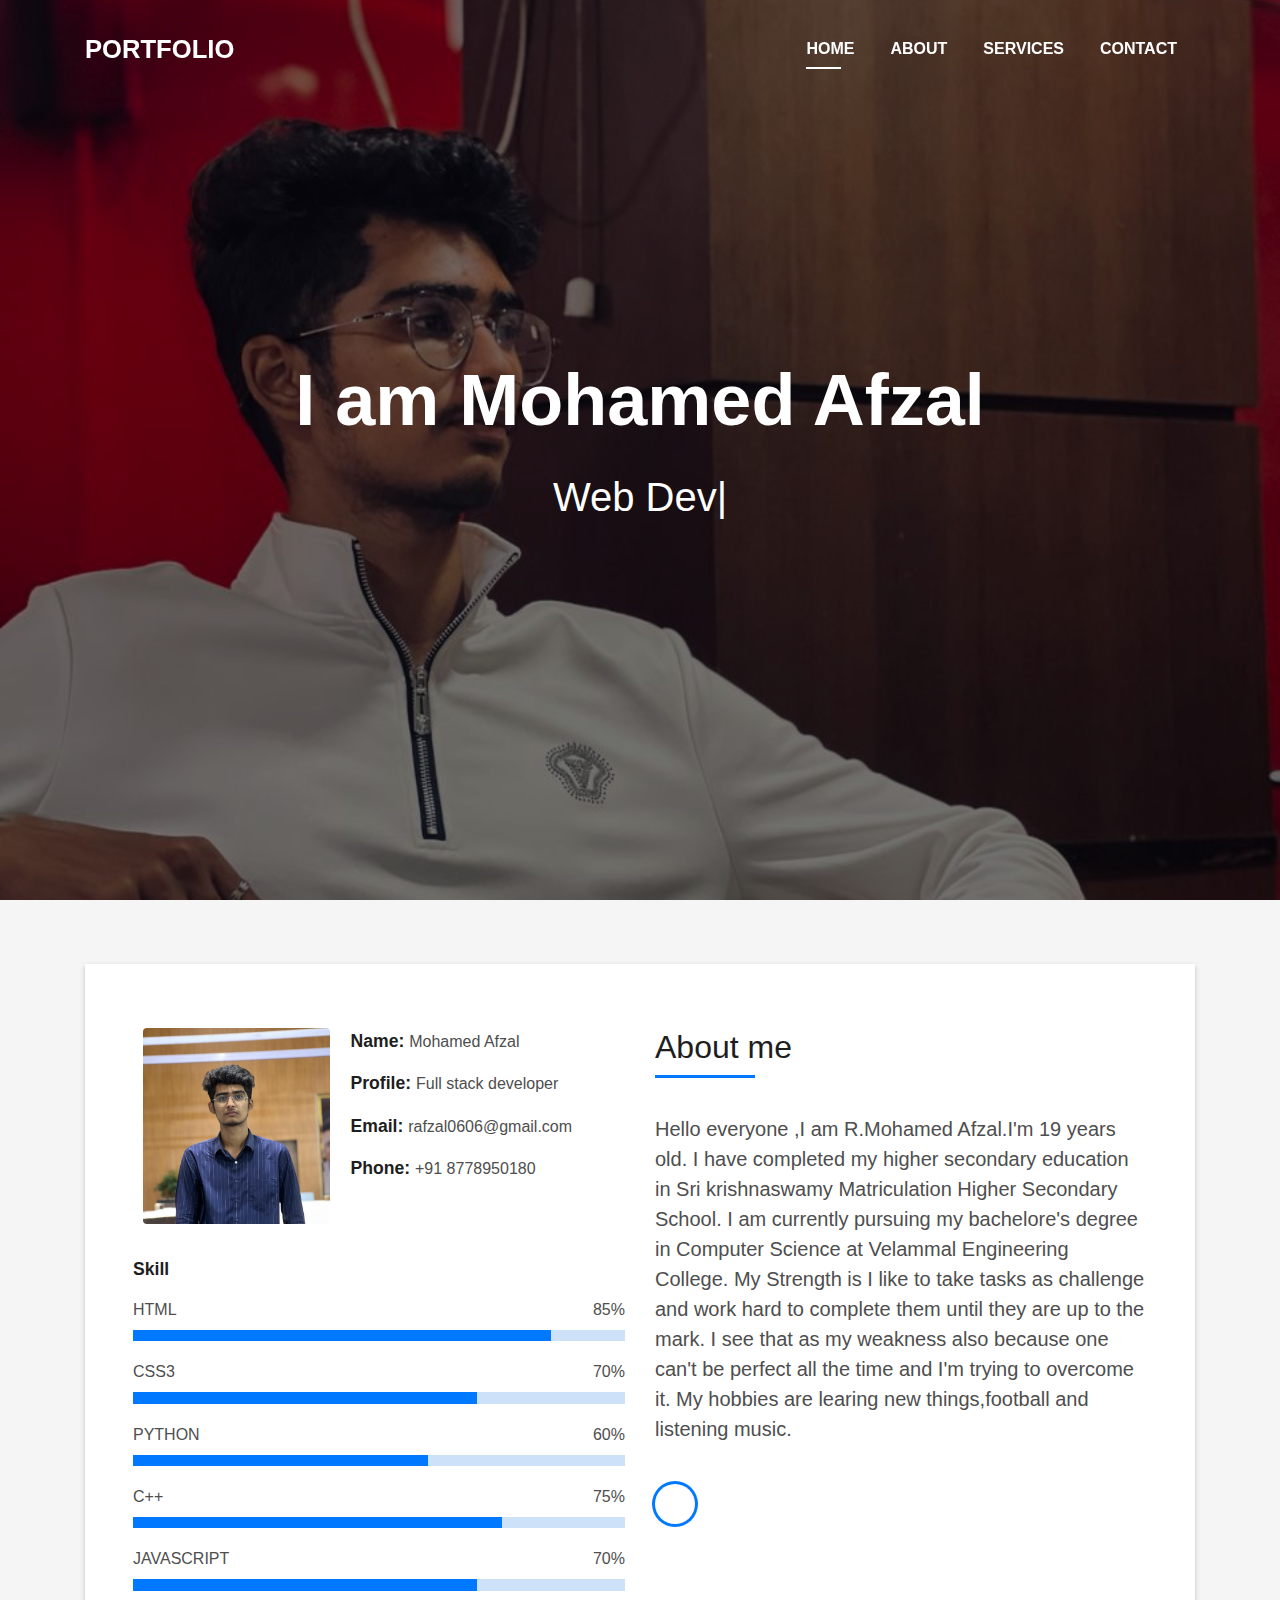
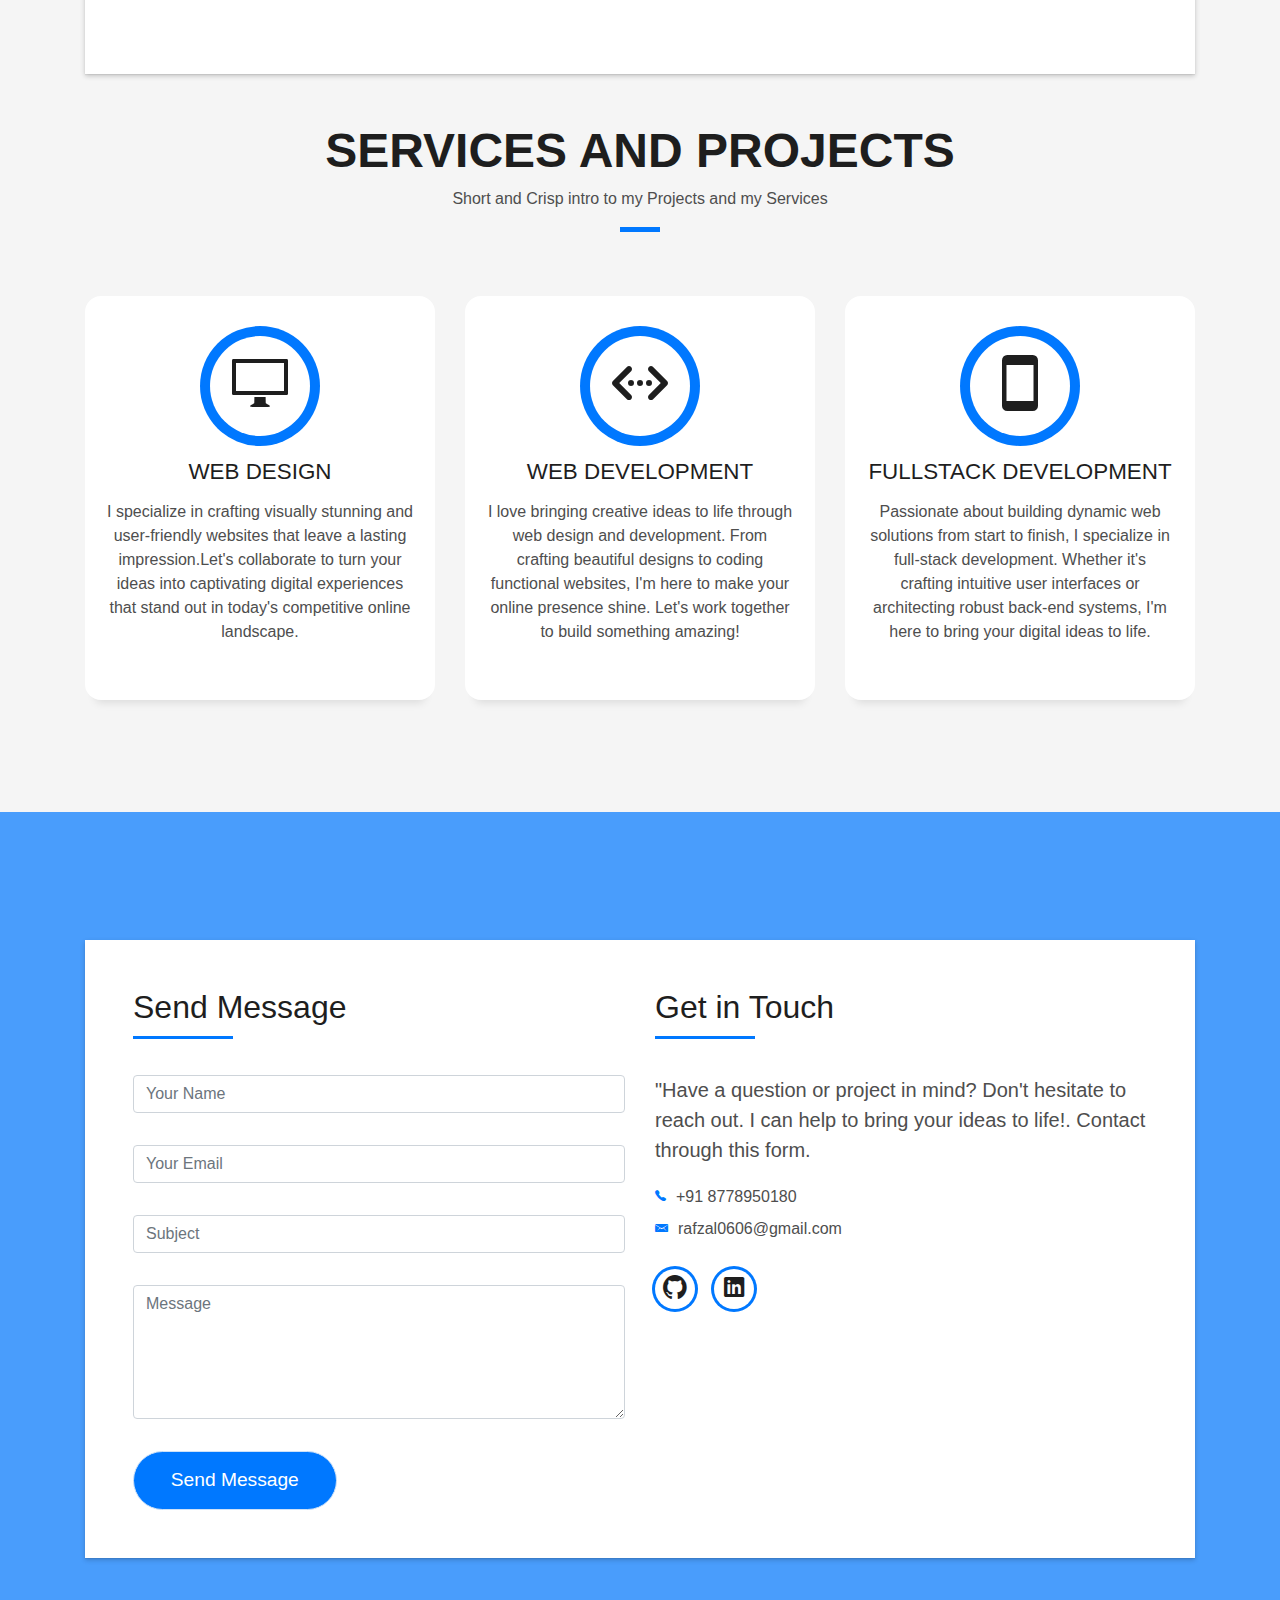
<file: Portfolio/index.html>
<!DOCTYPE html>
<html lang="en">
<head>
  <meta charset="utf-8">
  <title>Mohamed Afzal Portfolio</title>
  <meta content="width=device-width, initial-scale=1.0" name="viewport">
  <meta content="" name="keywords">
  <meta content="" name="description">

  <!-- Favicons -->
  <link href="img/favicon.png" rel="icon">
  <link href="img/apple-touch-icon.png" rel="apple-touch-icon">

  <!-- Bootstrap CSS File -->
  <link href="lib/bootstrap/css/bootstrap.min.css" rel="stylesheet">

  <!-- Libraries CSS Files -->
  <link href="lib/font-awesome/css/font-awesome.min.css" rel="stylesheet">
  <link href="lib/animate/animate.min.css" rel="stylesheet">
  <link href="lib/ionicons/css/ionicons.min.css" rel="stylesheet">
  <link href="lib/owlcarousel/assets/owl.carousel.min.css" rel="stylesheet">
  <link href="lib/lightbox/css/lightbox.min.css" rel="stylesheet">

  <!-- Main Stylesheet File -->
  <link href="css/style.css" rel="stylesheet">

  <!-- =======================================================
    Theme Name: DevFolio
    Theme URL: https://bootstrapmade.com/devfolio-bootstrap-portfolio-html-template/
    Author: BootstrapMade.com
    License: https://bootstrapmade.com/license/
  ======================================================= -->
</head>

<body id="page-top">

  <!--/ Nav Star /-->
  <nav class="navbar navbar-b navbar-trans navbar-expand-md fixed-top" id="mainNav">
    <div class="container">
      <a class="navbar-brand js-scroll" href="#page-top">PORTFOLIO</a>
      <button class="navbar-toggler collapsed" type="button" data-toggle="collapse" data-target="#navbarDefault"
        aria-controls="navbarDefault" aria-expanded="false" aria-label="Toggle navigation">
        <span></span>
        <span></span>
        <span></span>
      </button>
      <div class="navbar-collapse collapse justify-content-end" id="navbarDefault">
        <ul class="navbar-nav">
          <li class="nav-item">
            <a class="nav-link js-scroll active" href="#home">Home</a>
          </li>
          <li class="nav-item">
            <a class="nav-link js-scroll" href="#about">About</a>
          </li>
          <li class="nav-item">
            <a class="nav-link js-scroll" href="#service">Services</a>
          </li>
          <li class="nav-item">
            <a class="nav-link js-scroll" href="#contact">Contact</a>
          </li>
        </ul>
      </div>
    </div>
  </nav>
  <!--/ Nav End /-->

  <!--/ Intro Skew Star /-->
  <div id="home" class="intro route bg-image" style="background-image: url(img/Main.jpeg)">
    <div class="overlay-itro"></div>
    <div class="intro-content display-table">
      <div class="table-cell">
        <div class="container">
          <!--<p class="display-6 color-d">Hello, world!</p>-->
          <h1 class="intro-title mb-4">I am Mohamed Afzal</h1>
          <p class="intro-subtitle"><span class="text-slider-items">Web Developer,Web Designer,FullStack Developer</span><strong class="text-slider"></strong></p>
          <!-- <p class="pt-3"><a class="btn btn-primary btn js-scroll px-4" href="#about" role="button">Learn More</a></p> -->
        </div>
      </div>
    </div>
  </div>
  <!--/ Intro Skew End /-->

  <section id="about" class="about-mf sect-pt4 route">
    <div class="container">
      <div class="row">
        <div class="col-sm-12">
          <div class="box-shadow-full">
            <div class="row">
              <div class="col-md-6">
                <div class="row">
                  <div class="col-sm-6 col-md-5">
                    <div class="about-img">
                      <img src="img/RES.jpeg" class="img-fluid rounded b-shadow-a" alt="">
                    </div>
                  </div>
                  <div class="col-sm-6 col-md-7">
                    <div class="about-info">
                      <p><span class="title-s">Name: </span> <span>Mohamed Afzal</span></p>
                      <p><span class="title-s">Profile: </span> <span>Full stack developer</span></p>
                      <p><span class="title-s">Email: </span> <span>rafzal0606@gmail.com</span></p>
                      <p><span class="title-s">Phone: </span> <span>+91 8778950180</span></p>
                    </div>
                  </div>
                </div>
                <div class="skill-mf">
                  <p class="title-s">Skill</p>
                  <span>HTML</span> <span class="pull-right">85%</span>
                  <div class="progress">
                    <div class="progress-bar" role="progressbar" style="width: 85%;" aria-valuenow="85" aria-valuemin="0"
                      aria-valuemax="100"></div>
                  </div>
                  <span>CSS3</span> <span class="pull-right">70%</span>
                  <div class="progress">
                    <div class="progress-bar" role="progressbar" style="width: 70%" aria-valuenow="70" aria-valuemin="0"
                      aria-valuemax="100"></div>
                  </div>
                  <span>PYTHON</span> <span class="pull-right">60%</span>
                  <div class="progress">
                    <div class="progress-bar" role="progressbar" style="width: 60%" aria-valuenow="60" aria-valuemin="0"
                      aria-valuemax="100"></div>
                  </div>
                  <span>C++</span> <span class="pull-right">75%</span>
                  <div class="progress">
                    <div class="progress-bar" role="progressbar" style="width: 75%" aria-valuenow="75" aria-valuemin="0"
                      aria-valuemax="100"></div>
                  </div>
                  <span>JAVASCRIPT</span> <span class="pull-right">70%</span>
                  <div class="progress">
                    <div class="progress-bar" role="progressbar" style="width: 70%" aria-valuenow="70" aria-valuemin="0"
                      aria-valuemax="100"></div>
                  </div>
                </div>
              </div>
              <div class="col-md-6">
                <div class="about-me pt-4 pt-md-0">
                  <div class="title-box-2">
                    <h5 class="title-left">
                      About me
                    </h5>
                  </div>
                  <p class="lead">
                    Hello everyone ,I am R.Mohamed Afzal.I'm 19 years old.
                    I have completed my higher secondary education in Sri krishnaswamy Matriculation Higher Secondary School.
                    I am currently pursuing my bachelore's degree in Computer Science at Velammal Engineering College.
                    My Strength is I like to take tasks as challenge and work hard to complete them until they are up to the mark.
                    I see that as my weakness also because one can't be perfect all the time and I'm trying to overcome it.
                    My hobbies are learing new things,football and listening music.
                  </p>
                  <div class="socials">
                  <a href="https://afzalmax.github.io/RESUME"><span class="ico-circle"><i class="ion-social-mail"></i></span></a>
                </div>
                </div>
              </div>
            </div>
          </div>
        </div>
      </div>
    </div>
  </section>

  <!--/ Section Services Star /-->
  <section id="service" class="services-mf route">
    <div class="container">
      <div class="row">
        <div class="col-sm-12">
          <div class="title-box text-center">
            <h3 class="title-a">
              Services And Projects
            </h3>
            <p class="subtitle-a">
              Short and Crisp intro to my Projects and my Services
            </p>
            <div class="line-mf"></div>
          </div>
        </div>
      </div>
      <div class="row">
        <div class="col-md-4">
          <div class="service-box">
            <div class="service-ico">
              <span class="ico-circle"><i class="ion-monitor"></i></span>
            </div>
            <div class="service-content">
              <h2 class="s-title">Web Design</h2>
              <p class="s-description text-center">
                 I specialize in crafting visually  stunning and user-friendly websites that leave a lasting
                  impression.Let's collaborate to turn your ideas into 
                captivating digital experiences that stand out in today's competitive online landscape.
              </p>
            </div>
          </div>
        </div>
        <div class="col-md-4">
          <div class="service-box">
            <div class="service-ico">
              <span class="ico-circle"><i class="ion-code-working"></i></span>
            </div>
            <div class="service-content">
              <h2 class="s-title">Web Development</h2>
              <p class="s-description text-center">
                I love bringing creative ideas to life through web design and development. From crafting beautiful designs 
                to coding functional websites, 
                I'm here to make your online presence shine. Let's work together to build something amazing!
              </p>
            </div>
          </div>
        </div>
        <div class="col-md-4">
          <div class="service-box">
            <div class="service-ico">
              <span class="ico-circle"><i class="ion-android-phone-portrait"></i></span>
            </div>
            <div class="service-content">
              <h2 class="s-title">FullStack Development</h2>
              <p class="s-description text-center">
                Passionate about building dynamic web solutions from start to finish, I specialize in full-stack development.
                 Whether it's crafting intuitive user interfaces or architecting robust back-end systems, I'm here to bring your 
                digital ideas to life.
              </p>
            </div>
          </div>
        </div>
      </div>
    </div>
  </section>
  <!--/ Section Services End /-->
  <!--/ Section Contact-Footer Star /-->
  <section class="paralax-mf footer-paralax bg-image sect-mt4 route" style="background-image: url(img/overlay-bg.jpg)">
    <div class="overlay-mf"></div>
    <div class="container">
      <div class="row">
        <div class="col-sm-12">
          <div class="contact-mf">
            <div id="contact" class="box-shadow-full">
              <div class="row">
                <div class="col-md-6">
                  <div class="title-box-2">
                    <h5 class="title-left">
                      Send Message 
                    </h5>
                  </div>
                  <div>
                      <form action="" method="post" role="form" class="contactForm">
                      <div id="sendmessage">Your message has been sent. Thank you!</div>
                      <div id="errormessage"></div>
                      <div class="row">
                        <div class="col-md-12 mb-3">
                          <div class="form-group">
                            <input type="text" name="name" class="form-control" id="name" placeholder="Your Name" data-rule="minlen:4" data-msg="Please enter at least 4 chars" />
                            <div class="validation"></div>
                          </div>
                        </div>
                        <div class="col-md-12 mb-3">
                          <div class="form-group">
                            <input type="email" class="form-control" name="email" id="email" placeholder="Your Email" data-rule="email" data-msg="Please enter a valid email" />
                            <div class="validation"></div>
                          </div>
                        </div>
                        <div class="col-md-12 mb-3">
                            <div class="form-group">
                              <input type="text" class="form-control" name="subject" id="subject" placeholder="Subject" data-rule="minlen:4" data-msg="Please enter at least 8 chars of subject" />
                              <div class="validation"></div>
                            </div>
                        </div>
                        <div class="col-md-12 mb-3">
                          <div class="form-group">
                            <textarea class="form-control" name="message" rows="5" data-rule="required" data-msg="Please write something for us" placeholder="Message"></textarea>
                            <div class="validation"></div>
                          </div>
                        </div>
                        <div class="col-md-12">
                          <button type="submit" class="button button-a button-big button-rouded">Send Message</button>
                        </div>
                      </div>
                    </form>
                  </div>
                </div>
                <div class="col-md-6">
                  <div class="title-box-2 pt-4 pt-md-0">
                    <h5 class="title-left">
                      Get in Touch
                    </h5>
                  </div>
                  <div class="more-info">
                    <p class="lead">
                      "Have a question or project in mind? Don't hesitate to reach out.
                       I can help to  bring your ideas to life!. Contact through this form.
                    </p>
                    <ul class="list-ico">
                      <li><span class="ion-ios-telephone"></span>+91 8778950180</li>
                      <li><span class="ion-email"></span>rafzal0606@gmail.com</li>
                    </ul>
                  </div>
                  <div class="socials">
                    <ul>
                      <li><a href="https://github.com/Afzalmax"><span class="ico-circle"><i class="ion-social-github"></i></span></a></li>
                      <li><a href="www.linkedin.com/in/mohamed-afzal-77951b286"><span class="ico-circle"><i class="ion-social-linkedin"></i></span></a></li>
                      
                    </ul>
                  </div>
                </div>
              </div>
            </div>
          </div>
        </div>
      </div>
    </div>
    <footer>
      <div class="container">
        <div class="row">
          <div class="col-sm-12">
            <div class="copyright-box">

            </div>
          </div>
        </div>
      </div>
    </footer>
  </section>
  <!--/ Section Contact-footer End /-->

  <a href="#" class="back-to-top"><i class="fa fa-chevron-up"></i></a>
  <div id="preloader"></div>

  <!-- JavaScript Libraries -->
  <script src="lib/jquery/jquery.min.js"></script>
  <script src="lib/jquery/jquery-migrate.min.js"></script>
  <script src="lib/popper/popper.min.js"></script>
  <script src="lib/bootstrap/js/bootstrap.min.js"></script>
  <script src="lib/easing/easing.min.js"></script>
  <script src="lib/counterup/jquery.waypoints.min.js"></script>
  <script src="lib/counterup/jquery.counterup.js"></script>
  <script src="lib/owlcarousel/owl.carousel.min.js"></script>
  <script src="lib/lightbox/js/lightbox.min.js"></script>
  <script src="lib/typed/typed.min.js"></script>
  <!-- Contact Form JavaScript File -->
  <script src="contactform/contactform.js"></script>

  <!-- Template Main Javascript File -->
  <script src="js/main.js"></script>

</body>
</html>
</file>
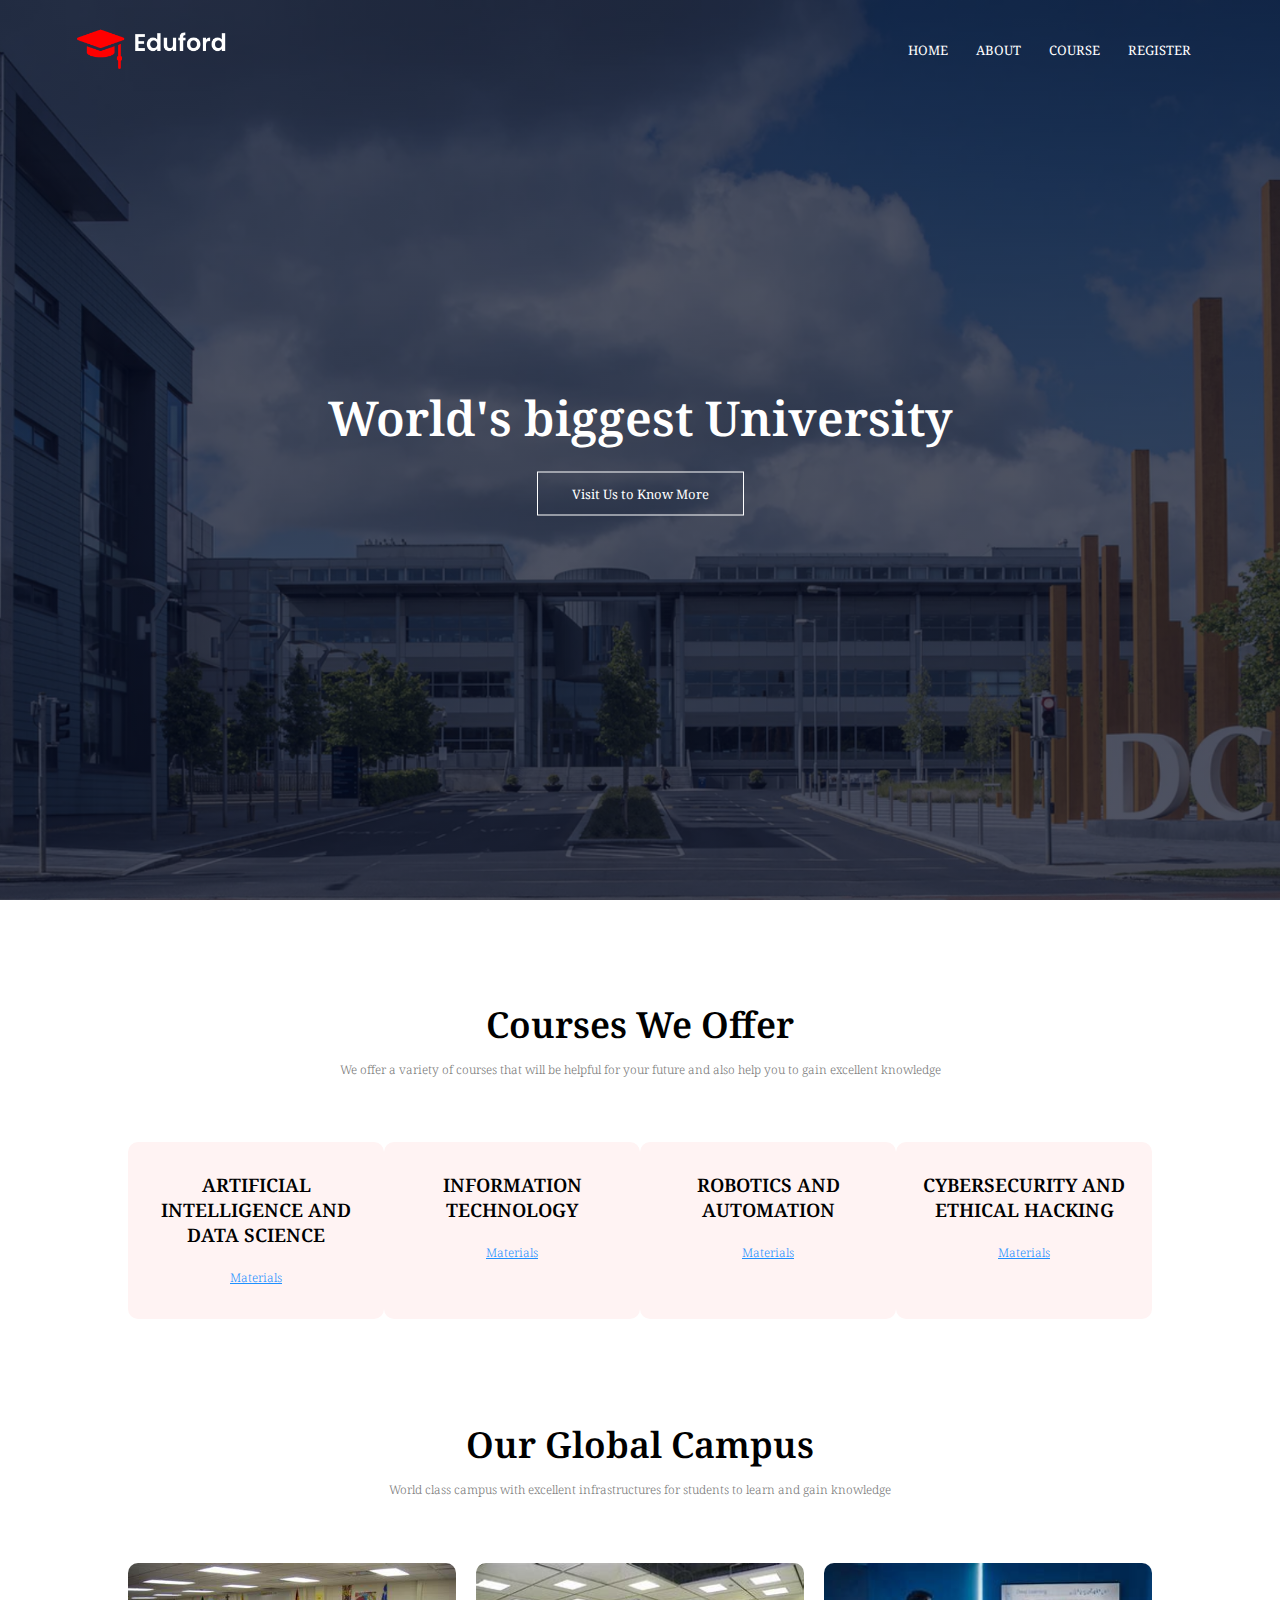
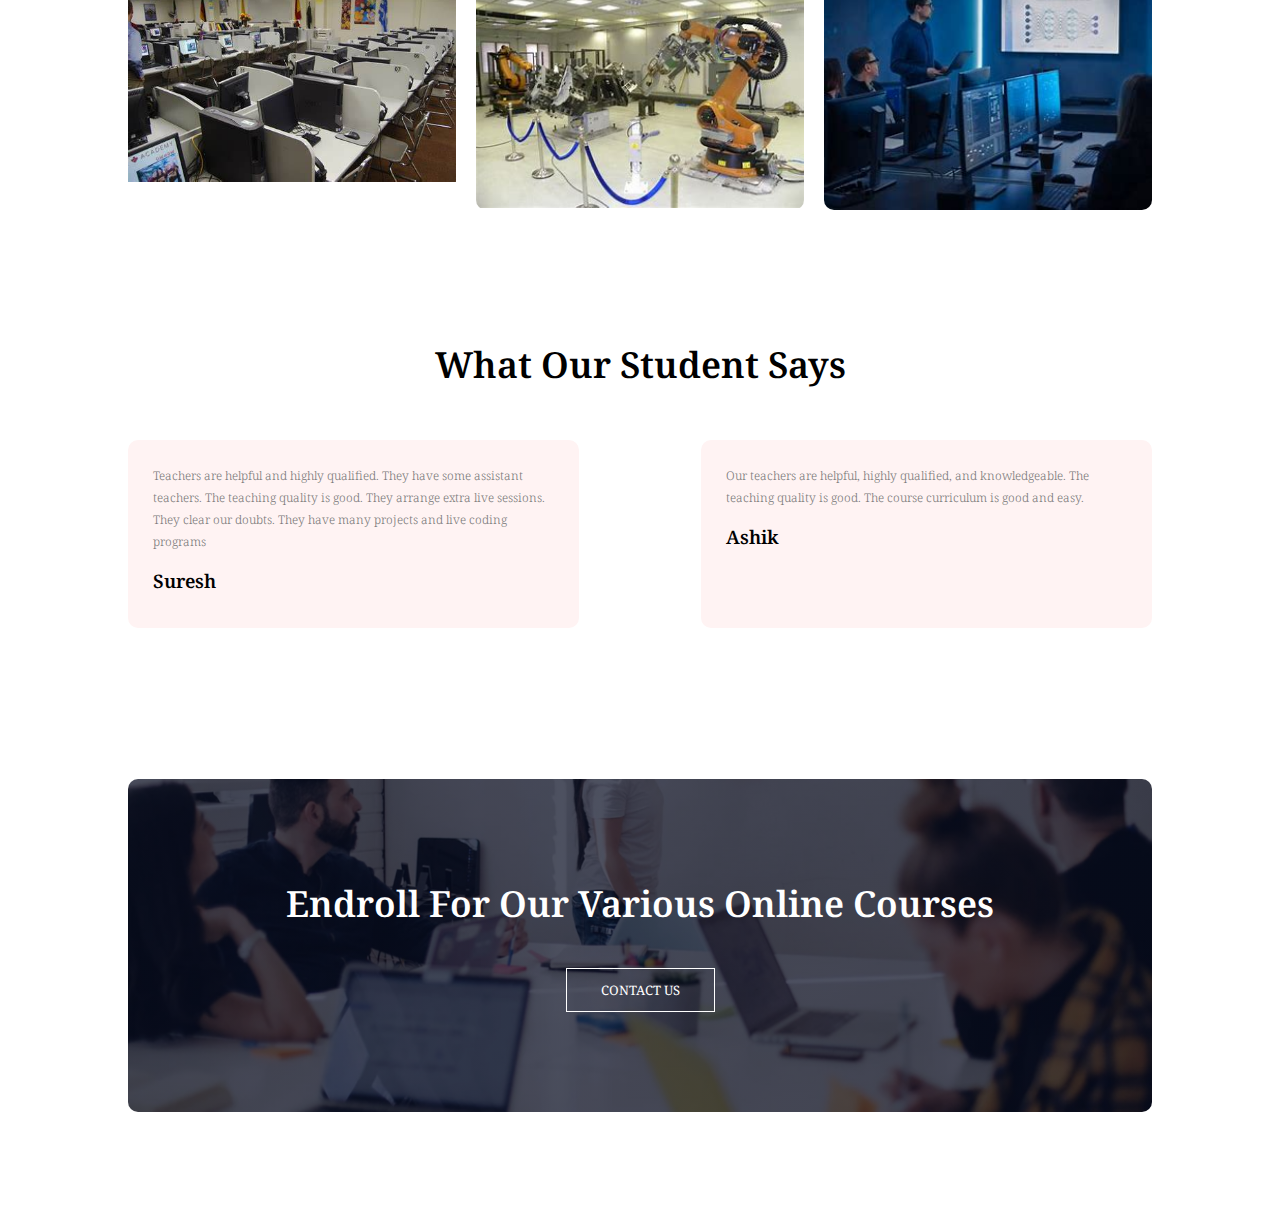
<file: landing-page/educationalWebsite-main/index.html>
<!DOCTYPE html>
<html lang="en">
  <head>
    <meta charset="UTF-8" />
    <meta http-equiv="X-UA-Compatible" content="IE=edge" />
    <meta name="viewport" content="width=device-width, initial-scale=1.0" />
    <title>University Website</title>
    <link rel="stylesheet" href="style.css" />
    <link rel="preconnect" href="https://fonts.googleapis.com" />
    <link rel="preconnect" href="https://fonts.gstatic.com" crossorigin />
    <link
      href="https://fonts.googleapis.com/css2?family=Noto+Serif:ital,wght@0,400;0,700;1,400;1,700&display=swap"
      rel="stylesheet"
    />
    <link rel="stylesheet" href="https://cdnjs.cloudflare.com/ajax/libs/font-awesome/6.2.1/css/all.min.css" integrity="sha512-MV7K8+y+gLIBoVD59lQIYicR65iaqukzvf/nwasF0nqhPay5w/9lJmVM2hMDcnK1OnMGCdVK+iQrJ7lzPJQd1w==" crossorigin="anonymous" referrerpolicy="no-referrer" />    <body>
    <section class="header">
      <nav>
        <a href="index.html"><img src="./images/logo.png" alt="" /></a>
        <div class="nav-links" id="navLinks">
          <i class="fa-solid fa fa-xmark" onclick="hideMenu()"></i>
          <ul>
            <li><a href="./index.html">HOME</a></li>
            <li><a href="./about.html">ABOUT</a></li>
            <li><a href="./course.html">COURSE</a></li>
            
            <li><a href="./contact.html">REGISTER</a></li>
          </ul>
        </div>
        <i class="fa-solid fa fa-bars" onclick="showMenu()"></i>
      </nav>
      <div class="text-box">
        <h1>World's biggest University</h1>
 <br>
        <a href="" class="hero-btn">Visit Us to Know More</a>
      </div>
    </section>

    <!-- course -->

    <section class="course">
      <h1>Courses We Offer</h1>
      <p>We offer a variety of courses that will be helpful for your future
             and also help you to gain excellent knowledge</p>
      <div class="row">
        <div class="course-col">
          <h3>ARTIFICIAL INTELLIGENCE AND DATA SCIENCE</h3>
          <p>
<a href="https://www.europarl.europa.eu/RegData/etudes/STUD/2020/641547/EPRS_STU(2020)641547_EN.pdf">Materials</a>
          </p>
        </div>
        <div class="course-col">
          <h3>INFORMATION TECHNOLOGY</h3>
          <p><a href="http://itacademic.ir/upload/IT_Fund.&Infra-1.pdf">Materials</a>
          </p>
        </div>
        <div class="course-col">
          <h3>ROBOTICS AND AUTOMATION</h3>
          <p><a href= https://doc.lagout.org/science/0_Computer%20Science/8_Electronics%20&%20Robotics/Robotics%20and%20Automation%20Handbook.pdf">Materials</a>
        </div>
       <div class="course-col">
          <h3>CYBERSECURITY AND ETHICAL HACKING</h3>
          <p>
          <a href=https://repo.zenk-security.com/Magazine%20E-book/EN-Ethical%20Hacking.pdf>Materials</a>
          </p>
        </div>
      </div>
    </section>
<!-- campus -->
    <section class="campus">
      <h1>Our Global Campus</h1>
      <p> World class campus with excellent infrastructures for students to learn and gain knowledge</p>
      <div class="row">
        <div class="campus-col">
          <img src="./images/csc lab.jpg" alt="">
          <div class="layer">
             <h3>INFORMATION TECHNOLOGY</h3>
          </div>
        </div>
        <div class="campus-col">
          <img src="./images/robo.jpg" alt="">
          <div class="layer">
            <h3>ROBOTICS</h3>
          </div>
        </div>
        <div class="campus-col">
          <img src="./images/cyb.jpg" alt="">
          <div class="layer">
            <h3>ETHICAL HACKING</h3>
          </div>
        </div>
      </div>
    </section>


    <!-- testimonials -->

    <section class="testimonials">
      <h1>What Our Student Says</h1>
      
      <div class="row">
        <div class="testimonial-col">
         
          <div>
            <p>Teachers are helpful and highly qualified. They have some assistant teachers. 
           The teaching quality is good. They arrange extra live sessions. They clear our doubts. 
           They have many projects and live coding programs</p>
          <h3>Suresh</h3>
          <i class="fa-solid fa-star"></i>
          <i class="fa-solid fa-star"></i>
          <i class="fa-solid fa-star"></i>
          <i class="fa-solid fa-star"></i>
          <i class="fa-solid fa-star"></i>
          </div>
        </div>
        <div class="testimonial-col">
          <div>
            <p>Our teachers are helpful, highly qualified, and knowledgeable. The teaching quality is good. The course curriculum is good and easy.</p>
          <h3>Ashik</h3>
          <i class="fa-solid fa-star"></i>
          <i class="fa-solid fa-star"></i>
          <i class="fa-solid fa-star"></i>
          <i class="fa-solid fa-star"></i>
          <i class="fa-regular fa-star"></i>
          </div>
        </div>
      </div>
    </section>

    <!----- Call to action ------>

    <section class="cta">
      <h1>Endroll For Our Various Online Courses</h1>
      <a href="" class="hero-btn">CONTACT US</a>
    </section>


    <script src="script.js"></script>
  </body>
</html>
</file>
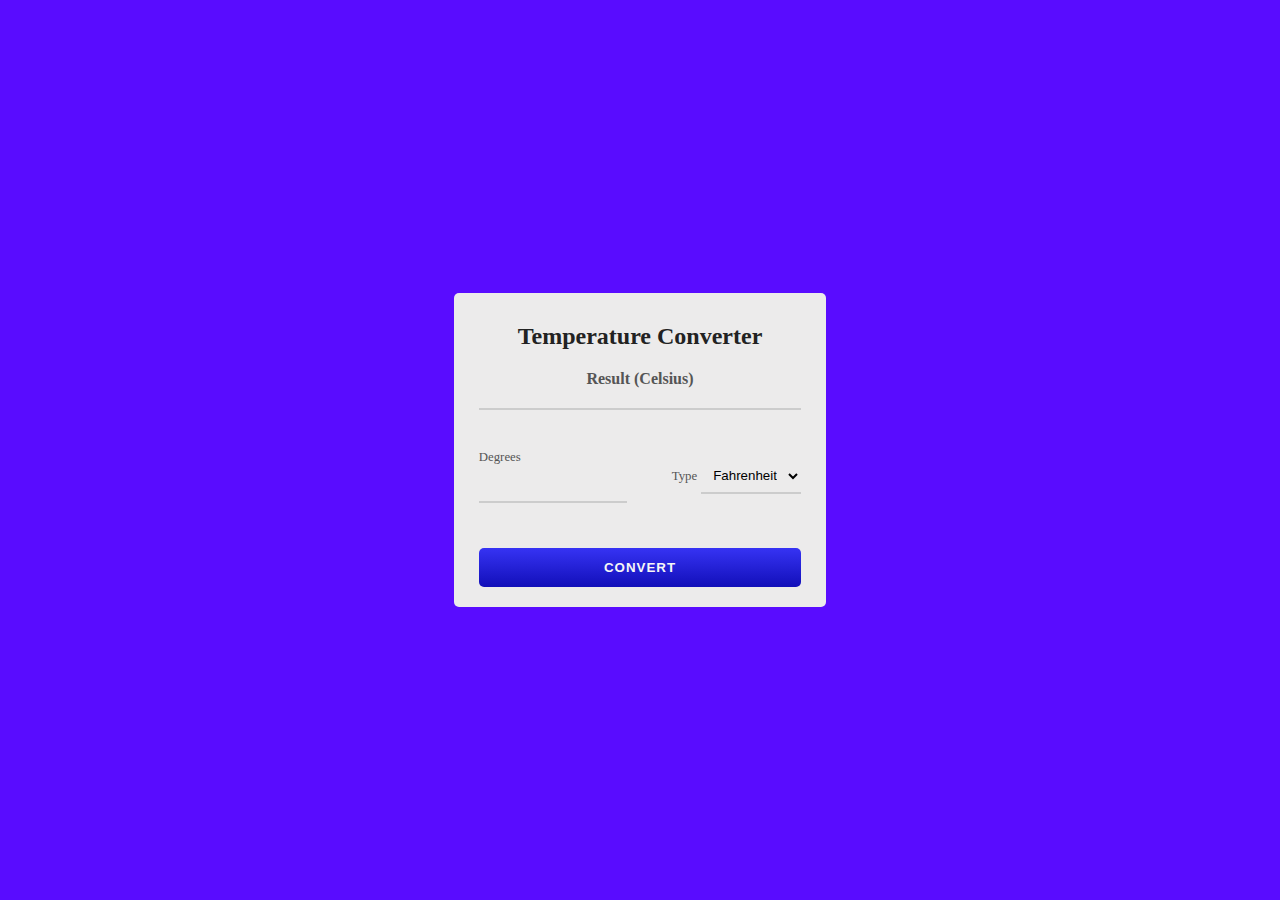
<file: Temperate Converter/Tempconv.html>
<!DOCTYPE html>
<html lang="en">
  <head>
    <meta charset="UTF-8" />
    <meta http-equiv="X-UA-Compatible" content="IE=edge" />
    <meta name="viewport" content="width=device-width, initial-scale=1.0" />
    <link rel="stylesheet" href="style.css" />    
    <title>Temperature Converter App</title>
  </head>
  <body>
    <div class="container">
      <div class="temperature-converter">
          <h1 class="title">Temperature Converter</h1>
          <div class="result">
            <span class="result-heading">Result (Celsius)</span>
            <h2 class="celsius-value" id="celsius"></h2>
          </div>
          <div class="degree-type">
            <div class="degree-field">
              <label for="degree">Degrees</label>
              <input type="number" name="degree" id="degree" />
            </div>
            <div class="temp-field">
              <label for="temp-type">Type</label>
              <select name="temperatures" id="temp-type" autocomplete="on">
                <option id="fahrenheit" value="fahrenheit">Fahrenheit</option>
                <option id="kelvin" value="kelvin">Kelvin</option>
              </select>
            </div>
          </div>
          <button id="convert-btn">Convert</button>
      </div>
    </div>
    <script src="./script.js"></script>
  </body>
</html>
</file>
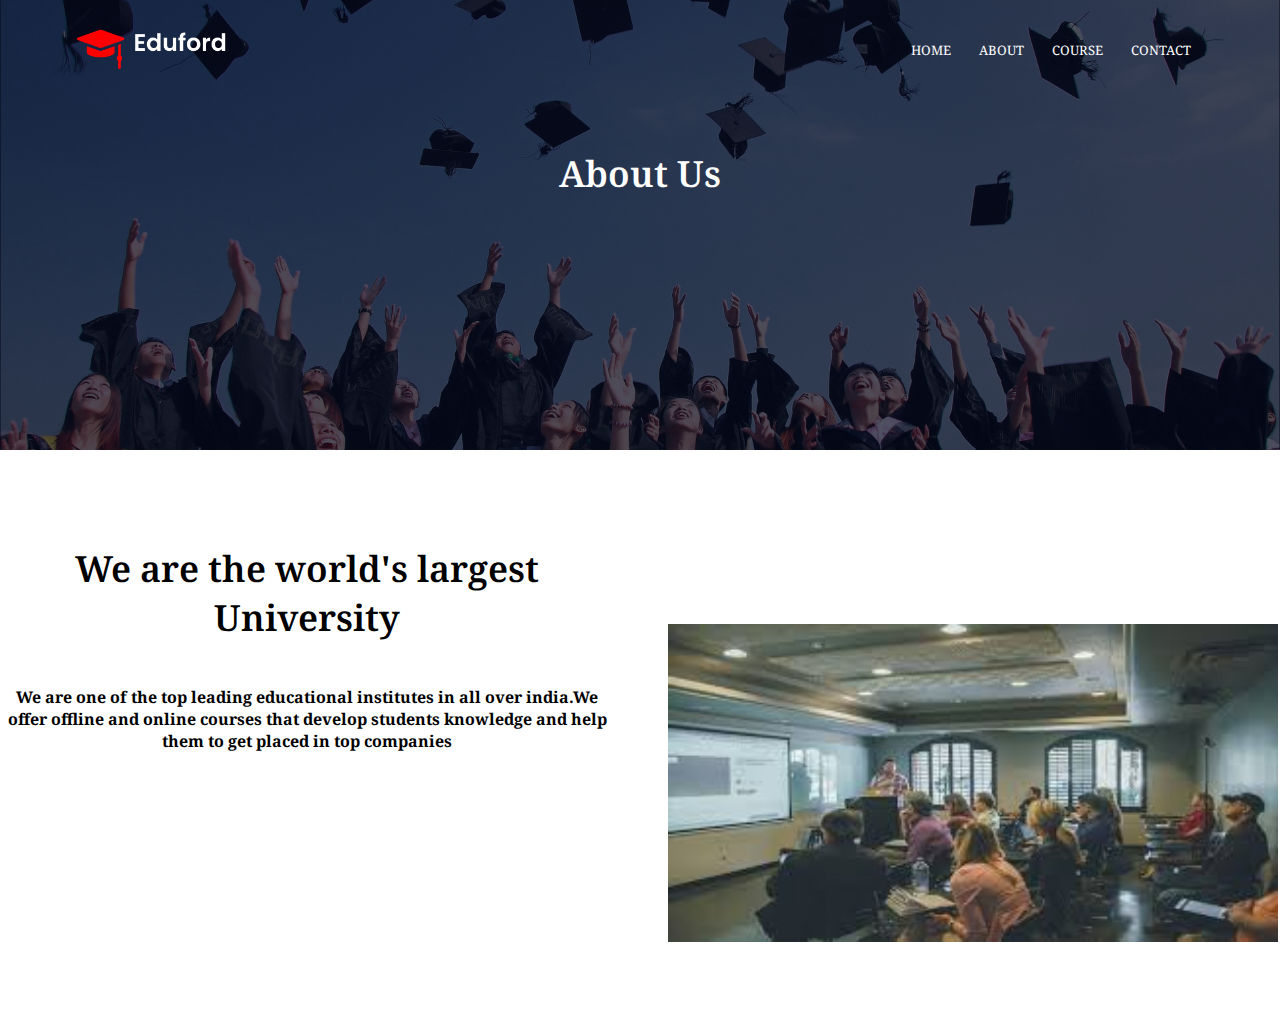
<file: landing-page/educationalWebsite-main/about.html>
<!DOCTYPE html>
<html lang="en">
  <head>
<style>
h4 {text-align: center;}
h1 {text-align: center;}
</style>
    <meta charset="UTF-8" />
    <meta http-equiv="X-UA-Compatible" content="IE=edge" />
    <meta name="viewport" content="width=device-width, initial-scale=1.0" />
    <title>University Website</title>
    <link rel="stylesheet" href="style.css" />
    <link rel="preconnect" href="https://fonts.googleapis.com" />
    <link rel="preconnect" href="https://fonts.gstatic.com" crossorigin />
    <link
      href="https://fonts.googleapis.com/css2?family=Noto+Serif:ital,wght@0,400;0,700;1,400;1,700&display=swap"
      rel="stylesheet"
    />
    <link rel="stylesheet" href="https://cdnjs.cloudflare.com/ajax/libs/font-awesome/6.2.1/css/all.min.css" integrity="sha512-MV7K8+y+gLIBoVD59lQIYicR65iaqukzvf/nwasF0nqhPay5w/9lJmVM2hMDcnK1OnMGCdVK+iQrJ7lzPJQd1w==" crossorigin="anonymous" referrerpolicy="no-referrer" />    <body>
    <section class="sub-header">
      <nav>
        <a href="index.html"><img src="./images/logo.png" alt="" /></a>
        <div class="nav-links" id="navLinks">
          <i class="fa-solid fa fa-xmark" onclick="hideMenu()"></i>
          <ul>
            <li><a href="./index.html">HOME</a></li>
            <li><a href="./about.html">ABOUT</a></li>
            <li><a href="./course.html">COURSE</a></li>
           
            <li><a href="./contact.html">CONTACT</a></li>
          </ul>
        </div>
        <i class="fa-solid fa fa-bars" onclick="showMenu()"></i>
      </nav>
      <h1>About Us</h1>
    </section>

    <!-- about us content -->

    <section class="about-us">
      <div class="row" >
        <div class="about-col" >
          <h1>We are the world's largest University</h1>
          <h4><br><br>We are one of the top leading educational institutes in all over india.We offer offline and online courses that
 develop students knowledge and help them to get placed in top companies </h4>
          
        </div>
        <div class="about-col">

          <img src="images/teac.jpg" alt="">
        </div>
      </div>
    </section>



    <section class="footer">
  
    <script src="script.js"></script>
  </body>
</html>
</file>
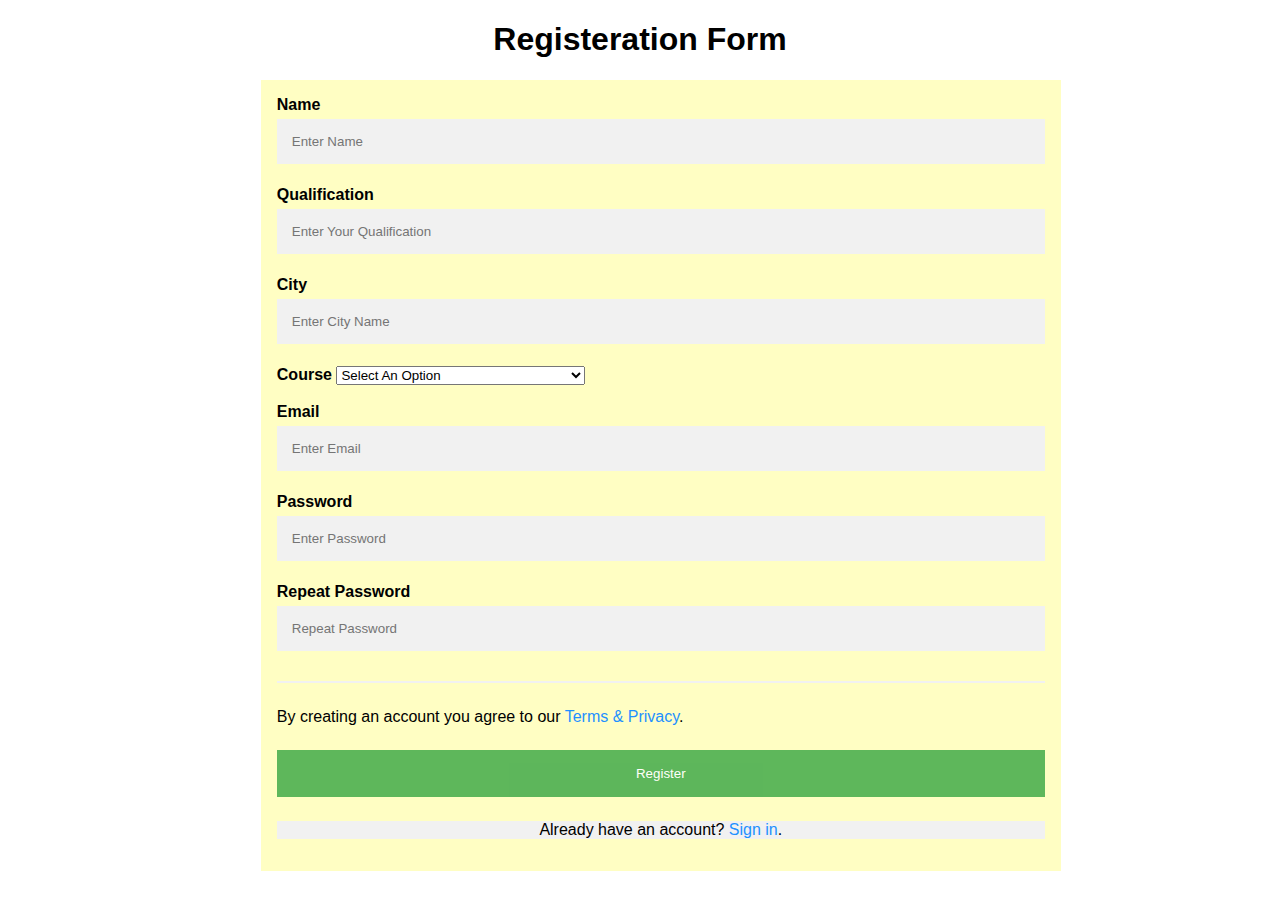
<file: landing-page/educationalWebsite-main/contact.html>
<!DOCTYPE html>
<html>
<head>
<meta name="viewport" content="width=device-width, initial-scale=1">
<style>
body {
   font-family: Arial, Helvetica, sans-serif;
}
h1{
   text-align: center;
}
* {
   box-sizing: border-box;
}
form {
   padding: 16px;
   max-width: 800px;
   margin-left: 20%;
   background-color: rgb(255, 254, 195);
}
input[type=text], input[type=password] {
   width: 100%;
   padding: 15px;
   margin: 5px 0 22px 0;
   display: inline-block;
   border: none;
   background: #f1f1f1;
}
input[type=text]:focus, input[type=password]:focus {
   background-color: #ddd;
   outline: none;
}
hr {
   border: 1px solid #f1f1f1;
   margin-bottom: 25px;
}
.registerbtn {
   background-color: #4CAF50;
   color: white;
   padding: 16px 20px;
   margin: 8px 0;
   border: none;
   cursor: pointer;
   width: 100%;
   opacity: 0.9;
}
.registerbtn:hover {
   opacity: 1;
}
a {
   color: dodgerblue;
   text-decoration: none;
}
.signin {
   background-color: #f1f1f1;
   text-align: center;
}
@media (max-width: 800px) {
   form {
      width: 100%;
      margin-left: 0px;
   }
}
</style>
</head>
<body>
<h1>Registeration Form </h1>
<form>
<label for="Name"><b>Name</b></label>
<input type="text" placeholder="Enter Name" name="name" required>
<label for="Qualification"><b>Qualification</b></label>
<input type="text" placeholder="Enter Your Qualification" name="Qualification" required>
<label for="city"><b>City</b></label>
<input type="text" placeholder="Enter City Name" name="City Name" required>
<label for="course"><b>Course</b></label>
<select id="course" name="course">
<option value="none" selected disabled hidden>Select An Option</option>
<option value="Artificial Intelligence and Data Science">Artificial Intelligence and Data Science</option>
<option value="Information Technology">Information Technology</option>
<option value="Robotics and Automation">Robotics and Automation</option>
<option value="CyberSecurity and Ethical Hacking">CyberSecurity and Ethical Hacking</option>
</select><br><br>
<label for="email"><b>Email</b></label>
<input type="text" placeholder="Enter Email" name="email" required>
<label for="psw"><b>Password</b></label>
<input type="password" placeholder="Enter Password" name="psw" required>
<label for="psw-repeat"><b>Repeat Password</b></label>
<input type="password" placeholder="Repeat Password" name="psw-repeat" required>
<hr>
<p>By creating an account you agree to our <a href="#">Terms & Privacy</a>.</p>
<button type="submit" class="registerbtn">Register</button>
</div>
<div class="signin">
<p>Already have an account? <a href="#">Sign in</a>.</p>
</div>
</form>
</body>
</html>
</file>
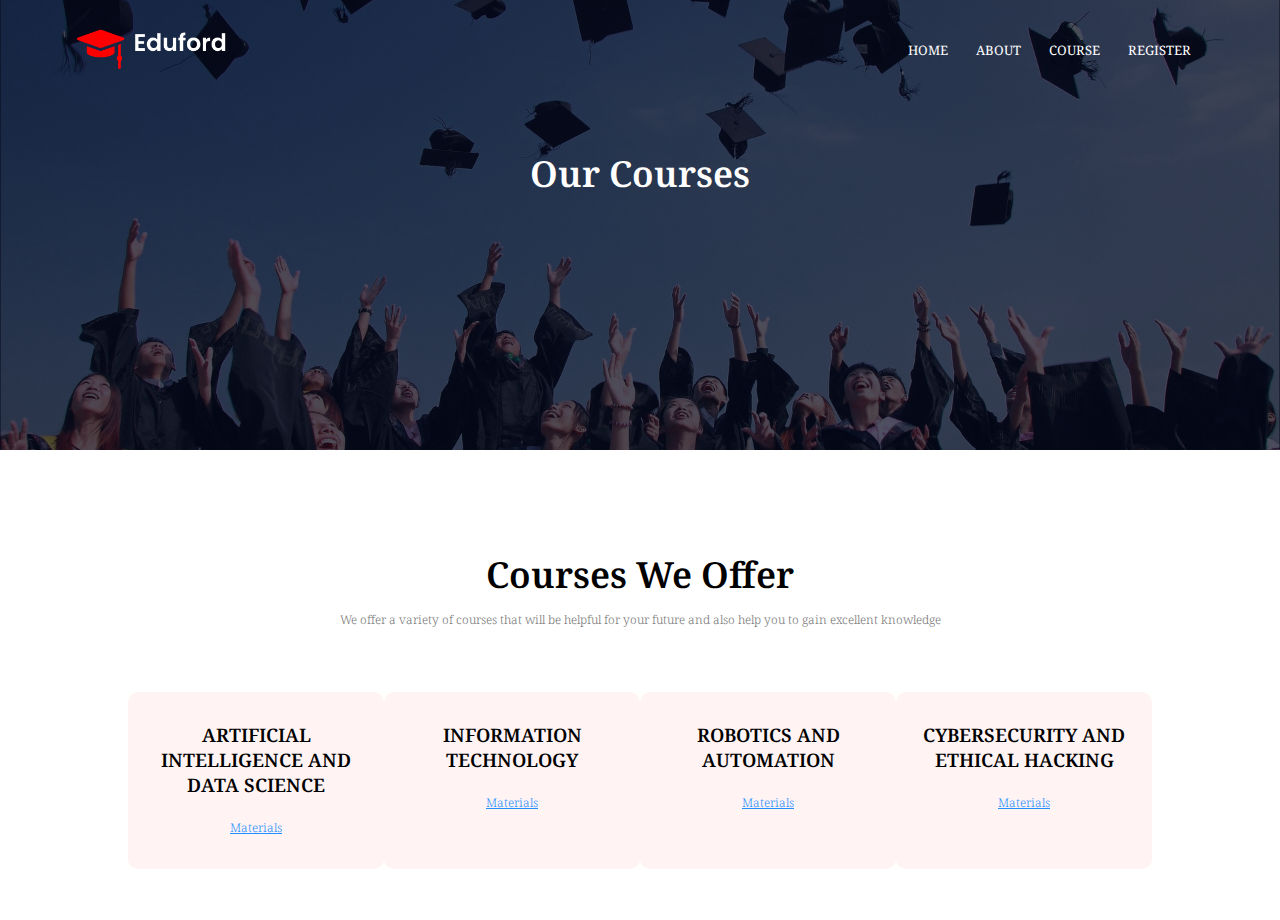
<file: landing-page/educationalWebsite-main/course.html>
<!DOCTYPE html>
<html lang="en">
  <head>
    <meta charset="UTF-8" />
    <meta http-equiv="X-UA-Compatible" content="IE=edge" />
    <meta name="viewport" content="width=device-width, initial-scale=1.0" />
    <title>University Website</title>
    <link rel="stylesheet" href="style.css" />
    <link rel="preconnect" href="https://fonts.googleapis.com" />
    <link rel="preconnect" href="https://fonts.gstatic.com" crossorigin />
    <link
      href="https://fonts.googleapis.com/css2?family=Noto+Serif:ital,wght@0,400;0,700;1,400;1,700&display=swap"
      rel="stylesheet"
    />
    <link rel="stylesheet" href="https://cdnjs.cloudflare.com/ajax/libs/font-awesome/6.2.1/css/all.min.css" integrity="sha512-MV7K8+y+gLIBoVD59lQIYicR65iaqukzvf/nwasF0nqhPay5w/9lJmVM2hMDcnK1OnMGCdVK+iQrJ7lzPJQd1w==" crossorigin="anonymous" referrerpolicy="no-referrer" />    <body>
    <section class="sub-header">
      <nav>
        <a href="index.html"><img src="./images/logo.png" alt="" /></a>
        <div class="nav-links" id="navLinks">
          <i class="fa-solid fa fa-xmark" onclick="hideMenu()"></i>
          <ul>
            <li><a href="./index.html">HOME</a></li>
            <li><a href="./about.html">ABOUT</a></li>
            <li><a href="./course.html">COURSE</a></li>
            
            <li><a href="./contact.html">REGISTER</a></li>
          </ul>
        </div>
        <i class="fa-solid fa fa-bars" onclick="showMenu()"></i>
      </nav>
      <h1>Our Courses</h1>
    </section>

   <!--course-->

   <section class="course">
    <h1>Courses We Offer</h1>
    <p>We offer a variety of courses that will be helpful for your future
             and also help you to gain excellent knowledge</p>
    <div class="row">
      <div class="course-col">
        <h3>ARTIFICIAL INTELLIGENCE AND DATA SCIENCE</h3>
        <p><a href="https://www.europarl.europa.eu/RegData/etudes/STUD/2020/641547/EPRS_STU(2020)641547_EN.pdf">Materials</a>
        </p>
      </div>
      <div class="course-col">
        <h3>INFORMATION TECHNOLOGY</h3>
        <p><a href="http://itacademic.ir/upload/IT_Fund.&Infra-1.pdf">Materials</a>
        </p>
      </div>
      <div class="course-col">
        <h3>ROBOTICS AND AUTOMATION</h3>
        <p><a href= https://doc.lagout.org/science/0_Computer%20Science/8_Electronics%20&%20Robotics/Robotics%20and%20Automation%20Handbook.pdf">Materials</a>
        </p>
      </div>
     <div class="course-col">
        <h3>CYBERSECURITY AND ETHICAL HACKING</h3>
        <p><a href=https://repo.zenk-security.com/Magazine%20E-book/EN-Ethical%20Hacking.pdf>Materials</a>
        </p>
      </div>
    </div>
  </section>

 

    

    <script src="script.js"></script>
  </body>
</html>
</file>
<file: landing-page/educationalWebsite-main/style.css>
* {
  font-family: "Noto Serif", serif;
  margin: 0;
  padding: 0;
  box-sizing: border-box;
}
.header {
  min-height: 100vh;
  width: 100%;
  background-image: linear-gradient(rgba(4, 9, 30, 0.7), rgba(4, 9, 30, 0.7)),
    url(./images/banner.png);
  background-position: center;
  background-size: cover;
  position: relative;
}

nav {
  display: flex;
  padding: 2% 6%;
  justify-content: space-between;
  align-items: center;
}
nav img {
  width: 150px;
}
.nav-links {
  flex: 1;
  text-align: right;
}

.nav-links ul li {
  list-style: none;
  display: inline-block;
  padding: 8px 12px;
  position: relative;
}
.nav-links ul li a {
  color: #fff;
  text-decoration: none;
  font-size: 13px;
}
.nav-links ul li::after {
  content: "";
  width: 0%;
  height: 2px;
  background: #f44336;
  display: block;
  margin: auto;
  transition: 0.5s;
}
.nav-links ul li:hover::after {
  width: 100%;
}
.text-box {
  position: absolute;
  top: 50%;
  right: 50%;
  transform: translate(50%, -50%);
  text-align: center;
  color: #fff;
  width: 90%;
}
.text-box h1 {
  font-size: 48px;
}
.text-box p {
  margin: 10px 0 40px;
  font-size: 14px;
}
.hero-btn {
  display: inline-block;
  text-decoration: none;
  color: #fff;
  border: 1px solid #fff;
  padding: 12px 34px;
  font-size: 13px;
  background-color: transparent;
  position: relative;
  cursor: pointer;
}
.hero-btn:hover {
  border: 1px solid #f44336;
  background: #f44336;
  transition: 1s;
  color: #fff;
}
nav .fa {
  display: none;
}
@media (max-width: 700px) {
  .text-box h1 {
    font-size: 20px;
  }
  .nav-links ul li {
    display: block;
  }
  .nav-links {
    position: absolute;
    background: #f44336;
    height: 100vh;
    width: 200px;
    top: -800px;
    right: 0px;
    text-align: left;
    z-index: 2;
    transition: 0.7s;
  }
  nav .fa {
    display: block;
    color: #fff;
    margin: 10px;
    font-size: 22px;
    cursor: pointer;
  }
  .nav-links ul {
    padding: 30px;
  }
}

/* course */

.course {
  width: 80%;
  margin: auto;
  text-align: center;
  padding-top: 100px;
}
h1 {
  font-size: 36px;
  font-weight: 600;
}
p {
  color: #777;
  font-size: 12px;
  font-weight: 300;
  line-height: 22px;
  padding: 10px;
}
.row {
  margin-top: 5%;
  display: flex;
  justify-content: space-between;
}
.course-col {
  flex-basis: 31%;
  background-color: #fff3f3;
  border-radius: 10px;
  margin-bottom: 5%;
  padding: 20px 12px;
  box-sizing: border-box;
  transition: 0.5s;
}
h3 {
  text-align: center;
  font-weight: 600;
  margin: 10px 0;
}
.course-col:hover {
  box-shadow: 0 0 20px 0px rgba(0, 0, 0, 0.2);
}
@media (max-width: 700px) {
  .row {
    flex-direction: column;
  }
}

/* campus */

.campus {
  width: 80%;
  margin: auto;
  text-align: center;
  padding-top: 50px;
}
.campus-col {
  flex-basis: 32%;
  border-radius: 10px;
  margin-bottom: 30px;
  position: relative;
  overflow: hidden;
}
.campus-col img {
  width: 100%;
  display: block;
}
.layer {
  background: transparent;
  height: 100%;
  width: 100%;
  position: absolute;
  top: 0;
  left: 0;
  transition: 0.5s;
}
.layer:hover {
  background: rgba(226, 0, 0, 0.7);
}
.layer h3 {
  width: 100%;
  font-weight: 300;
  color: #fff;
  font-size: 20px;
  bottom: 0;
  left: 50%;
  transform: translateX(-50%);
  position: absolute;
  opacity: 0;
  transition: 0.5s;
}
.layer:hover h3 {
  bottom: 49%;
  opacity: 1;
}

/* tetimonials */

.testimonials {
  width: 80%;
  margin: auto;
  padding-top: 100px;
  text-align: center;
}
.testimonial-col {
  flex-basis: 44%;
  border-radius: 10px;
  margin-bottom: 5%;
  text-align: left;
  background: #fff3f3;
  padding: 25px;
  cursor: pointer;
  display: flex;
}
.testimonial-col img {
  height: 40px;
  margin-left: 5px;
  margin-right: 30px;
  border-radius: 50%;
}
.testimonial-col p {
  padding: 0;
}
.testimonial-col h3 {
  margin-top: 15px;
  text-align: left;
}
.testimonial-col i {
  color: #f44336;
}
@media (max-width: 700px) {
  .testimonial-col img {
    margin-left: 0px;
    margin-right: 15px;
  }
}

/* call to action */

.cta {
  margin: 100px auto;
  width: 80%;
  background-image: linear-gradient(rgba(4, 9, 30, 0.7), rgba(4, 9, 30, 0.7)),
    url(./images/banner2.jpg);
  background-position: center;
  background-size: cover;
  border-radius: 10px;
  text-align: center;
  padding: 100px 0;
}
.cta h1 {
  color: #fff;
  margin-bottom: 40px;
  padding: 0;
}
@media (max-width: 700px) {
  .cta h1 {
    font-size: 20px;
  }
}

/* 


/* -----ABOUT US START HERE --------*/

.sub-header {
  height: 50vh;
  width: 100%;
  background-image: linear-gradient(rgba(4, 9, 30, 0.7), rgba(4, 9, 30, 0.7)),
    url(./images/background.jpg);
  background-position: center;
  background-size: cover;
  text-align: center;
  color: #fff;
}
.sub-header h1 {
  margin-top: 50px;
}
.about-us img {
  width: 80%;
  margin: auto;
  padding-top: 80px;
  padding-bottom: 50px;
}
.about-col {
  flex-basis: 48%;
  padding: 30px 2px;
}
.about-col img{
  width: 100%;
}
.about-col h1{
  padding-top: 0;
}
.about-col p {
  padding: 15px 0 25px;
}
.red-btn{
  border: 1px solid #f44336;
  background: transparent;
  color: #f44336;
}
.red-btn:hover{
  color: #fff;
}

/* blog content  */

.blog-content{
  width: 80%;
  margin: auto;
  padding: 60px 0;
}
.blog-left{
  flex-basis: 65%;
}
.blog-left img {
  width: 100%;
}
.blog-left h2 {
  color: #222;
  font-weight: 600;
  margin: 30px 0;
}
.blog-left p {
  color: #999;
  padding: 0;
}
.blog-right{
  flex-basis: 32%;
}
.blog-right h3 {
  background: #f44336;
  color: #fff;
  padding: 7px 0;
  font-size: 16px;
  margin-bottom: 20px;
}
.blog-right div {
  display: flex;
  align-items: center;
  justify-content: space-between;
  color: #555;
  padding: 8px;
  box-sizing: border-box;
}
.comment-box{
  border: 1px solid #ccc;
  margin: 50px 0;
  padding: 10px 20px;
}
.comment-box h3{
  text-align: left;
}
.comment-form input, .comment-form textarea{
  width: 100%;
  padding: 10px;
  margin: 15px 0;
  box-sizing: border-box;
  border: none;
  outline: none;
  background: #f0f0f0;
}
.comment-form button {
  margin: 10px 0;
}

@media (max-width:700px){
  .sub-header h1{
    font-size: 20px;
  }
}


/* Add a blue text color to links */
a {
  color: dodgerblue;
}

/* Set a grey background color and center the text of the "sign in" section */
.signin {
  background-color: #f1f1f1;
  text-align: center;
}
</file>
<file: Temperate Converter/style.css>
*{
    box-sizing: border-box;
    margin: 0;
    padding: 0;
  }
  
  body {
    background-color: #590cff;
    color: #222;
    font-size: 1rem;
    display: flex;
    justify-content: center;
    align-items: center;
    width: 100vw;
    height: 100vh;
  }
  .title {
    color: #222;
    font-size: 1.5rem;
    text-align: center;
  }
  .temperature-converter {
    background: #ecebeb;
    border-radius: 5px;
    position: relative;
    display: flex;
    flex-direction: column;
    justify-content: center;
    padding: 30px 25px 20px;
    min-width: 320px;
    width: 100%;
    height: auto;
  }
  .result {
    text-align: center;
    margin: 20px 0;
  }
  .result-heading {
    color: #555;
    font-size: 1rem;
    font-weight: 600;
  }
  .celsius-value {
    border-bottom: 2px solid #ccc;
    padding: 10px;
  }
  label {
    color: #555;
    font-size: 0.8rem;
    margin-bottom: 5px;
  }
  input,
  select {
    background: transparent;
    border: none;
    outline: none;
    border-bottom: 2px solid #ccc;
    padding: 8px;
    margin-bottom: 15px;
  }
  input:focus {
    border: 1px solid #4c49f3;
  }
  .degree-type {
    display: flex;
    justify-content: space-between;
    align-items: center;
    padding: 20px 0;
  }
  .degree-field {
    display: flex;
    flex-direction: column;
    width: 46%;
  }
  option {
    background-color: #3c39e7;
    color: #f6f6f6;
  }
  #convert-btn {
    background: linear-gradient(to bottom, #3633f3, #120fb9);
    border: none;
    outline: none;
    border-radius: 5px;
    color: #f6f6f6;
    cursor: pointer;
    font-weight: bold;
    letter-spacing: 1px;
    text-transform: uppercase;
    margin-top: 10px;
    padding: 12px 80px;
    transition: all 0.3s ease-in;
  }
  #convert-btn:hover {
    background: linear-gradient(to bottom, #4a47e7, #322fda);
  }
</file>
<file: Portfolio/css/style.css>
/*
  Theme Name: DevFolio
  Theme URL: https://bootstrapmade.com/devfolio-bootstrap-portfolio-html-template/
  Author: BootstrapMade.com
  License: https://bootstrapmade.com/license/
*/

/*======================================
//--//-->   STYLES GENERALES
======================================*/

body {
  background-color: #f5f5f5;
  color: #4e4e4e;
}

h1,
h2,
h3,
h4,
h5,
h6 {
  color: #1e1e1e;
}

a {
  color: #1e1e1e;
  transition: all 0.5s ease-in-out;
}

a:hover {
  color: #0078ff;
  text-decoration: none;
  transition: all 0.5s ease-in-out;
}

.p-r {
  position: relative;
}

.color-a {
  color: #0078ff;
}

.color-d {
  color: #f5f5f5;
}

.color-text-a {
  color: #4e4e4e;
}

.box-shadow,
.paralax-mf,
.service-box,
.work-box,
.card-blog {
  box-shadow: 0 13px 8px -10px rgba(0, 0, 0, 0.1);
}

.box-shadow-a,
.button:hover {
  box-shadow: 0 0 0 4px #cde1f8;
}

.display-5 {
  font-size: 2.5rem;
  font-weight: 300;
  line-height: 1.1;
}

.display-6 {
  font-size: 2rem;
  font-weight: 300;
  line-height: 1.1;
}

.avatar {
  width: 32px;
  height: 32px;
  margin-right: 4px;
  overflow: hidden;
}

.bg-image {
  background-repeat: no-repeat;
  background-attachment: fixed;
  background-size: cover;
  background-position: center center;
}

.overlay-mf {
  background-color: #0078ff;
}

.overlay-mf {
  position: absolute;
  top: 0;
  left: 0px;
  padding: 0;
  height: 100%;
  width: 100%;
  opacity: .7;
}

.paralax-mf {
  position: relative;
  padding: 8rem 0;
}

.display-table {
  width: 100%;
  height: 100%;
  display: table;
}

.table-cell {
  display: table-cell;
  vertical-align: middle;
}

/*--/ Sections /--*/

.sect-4 {
  padding: 4rem 0;
}

.sect-pt4 {
  padding-top: 4rem;
}

.sect-mt4 {
  margin-top: 4rem;
}

/*--/ Title s /--*/

.title-s {
  font-weight: 600;
  color: #1e1e1e;
  font-size: 1.1rem;
}

/*--/ Title A /--*/

.title-box {
  margin-bottom: 4rem;
}

.title-a {
  font-size: 3rem;
  font-weight: bold;
  text-transform: uppercase;
}

.subtitle-a {
  color: #4e4e4e;
}

.line-mf {
  width: 40px;
  height: 5px;
  background-color: #0078ff;
  margin: 0 auto;
}

/*--/ Title Left /--*/

.title-box-2 {
  margin-bottom: 3rem;
}

.title-left {
  font-size: 2rem;
  position: relative;
}

.title-left:before {
  content: '';
  position: absolute;
  height: 3px;
  background-color: #0078ff;
  width: 100px;
  bottom: -12px;
}

/*------/ Box /------*/

.box-pl2 {
  padding-left: 2rem;
}

.box-shadow-full {
  padding: 3rem 1.25rem;
  position: relative;
  background-color: #fff;
  margin-bottom: 3rem;
  z-index: 2;
  box-shadow: 0 1px 1px 0 rgba(0, 0, 0, 0.06), 0 2px 5px 0 rgba(0, 0, 0, 0.2);
}

/*------/ Socials /------*/

.socials {
  padding: 1.5rem 0;
}

.socials ul li {
  display: inline-block;
}

.socials .ico-circle {
  height: 40px;
  width: 40px;
  font-size: 1.7rem;
  border-radius: 50%;
  line-height: 1.4;
  margin: 0 15px 0 0;
  box-shadow: 0 0 0 3px #0078ff;
  transition: all 500ms ease;
}

.socials .ico-circle:hover {
  background-color: #0078ff;
  color: #fff;
  box-shadow: 0 0 0 3px #cde1f8;
  transition: all 500ms ease;
}

/*------/ Ul resect /------*/

.ul-resect,
.socials ul,
.list-ico,
.blog-wrapper .post-meta ul,
.box-comments .list-comments,
.widget-sidebar .list-sidebar,
.widget-tags ul {
  list-style: none;
  padding-left: 0;
  margin-bottom: 0;
}

.list-ico {
  line-height: 2;
}

.list-ico span {
  color: #0078ff;
  margin-right: 10px;
}

/*------/ Ico Circle /------*/

.ico-circle {
  height: 100px;
  width: 100px;
  font-size: 2rem;
  border-radius: 50%;
  line-height: 1.55;
  margin: 0 auto;
  text-align: center;
  box-shadow: 0 0 0 10px #0078ff;
  display: block;
}

/*------/ Owl Carousel /------*/

.owl-theme .owl-dots {
  text-align: center;
  margin-top: 18px;
}

.owl-theme .owl-dots .owl-dot {
  display: inline-block;
}

.owl-theme .owl-dots .owl-dot span {
  width: 18px;
  height: 7px;
  margin: 5px 5px;
  background: #cde1f8;
  border: 0px solid #cde1f8;
  display: block;
  transition: all 0.6s ease-in-out;
  cursor: pointer;
}

.owl-theme .owl-dots .owl-dot:hover span {
  background-color: #cde1f8;
}

.owl-theme .owl-dots .owl-dot.active span {
  background-color: #1B1B1B;
  width: 25px;
}

/*--/ Scrolltop s /--*/

.scrolltop-mf {
  position: relative;
  display: none;
}

.scrolltop-mf span {
  z-index: 999;
  position: fixed;
  width: 42px;
  height: 42px;
  background-color: #0078ff;
  opacity: .7;
  font-size: 1.6rem;
  line-height: 1.5;
  text-align: center;
  color: #fff;
  top: auto;
  left: auto;
  right: 30px;
  bottom: 50px;
  cursor: pointer;
  border-radius: 50%;
}

/* Back to top button */

.back-to-top {
  position: fixed;
  display: none;
  background: #0078ff;
  color: #fff;
  width: 44px;
  height: 44px;
  text-align: center;
  line-height: 1;
  font-size: 16px;
  border-radius: 50%;
  right: 15px;
  bottom: 15px;
  transition: background 0.5s;
  z-index: 11;
}

.back-to-top i {
  padding-top: 12px;
  color: #fff;
}

/* Prelaoder */

#preloader {
  position: fixed;
  top: 0;
  left: 0;
  right: 0;
  bottom: 0;
  z-index: 9999;
  overflow: hidden;
  background: #fff;
}

#preloader:before {
  content: "";
  position: fixed;
  top: calc(50% - 30px);
  left: calc(50% - 30px);
  border: 6px solid #f2f2f2;
  border-top: 6px solid #0078ff;
  border-radius: 50%;
  width: 60px;
  height: 60px;
  -webkit-animation: animate-preloader 1s linear infinite;
  animation: animate-preloader 1s linear infinite;
}

@-webkit-keyframes animate-preloader {
  0% {
    -webkit-transform: rotate(0deg);
    transform: rotate(0deg);
  }

  100% {
    -webkit-transform: rotate(360deg);
    transform: rotate(360deg);
  }
}

@keyframes animate-preloader {
  0% {
    -webkit-transform: rotate(0deg);
    transform: rotate(0deg);
  }

  100% {
    -webkit-transform: rotate(360deg);
    transform: rotate(360deg);
  }
}

/*======================================
//--//-->   NAVBAR
======================================*/

.navbar-b {
  transition: all .5s ease-in-out;
  background-color: transparent;
  padding-top: 1.563rem;
  padding-bottom: 1.563rem;
}

.navbar-b.navbar-reduce {
  box-shadow: 0px 6px 9px 0px rgba(0, 0, 0, 0.06);
}

.navbar-b.navbar-trans .nav-item,
.navbar-b.navbar-reduce .nav-item {
  position: relative;
  padding-right: 10px;
  padding-left: 0;
}

.navbar-b.navbar-trans .nav-link,
.navbar-b.navbar-reduce .nav-link {
  color: #fff;
  text-transform: uppercase;
  font-weight: 600;
}

.navbar-b.navbar-trans .nav-link:before,
.navbar-b.navbar-reduce .nav-link:before {
  content: '';
  position: absolute;
  margin-left: 0px;
  width: 0%;
  bottom: 0;
  left: 0;
  height: 2px;
  transition: all 500ms ease;
}

.navbar-b.navbar-trans .nav-link:hover,
.navbar-b.navbar-reduce .nav-link:hover {
  color: #1B1B1B;
}

.navbar-b.navbar-trans .nav-link:hover:before,
.navbar-b.navbar-reduce .nav-link:hover:before {
  width: 35px;
}

.navbar-b.navbar-trans .show > .nav-link:before,
.navbar-b.navbar-trans .active > .nav-link:before,
.navbar-b.navbar-trans .nav-link.show:before,
.navbar-b.navbar-trans .nav-link.active:before,
.navbar-b.navbar-reduce .show > .nav-link:before,
.navbar-b.navbar-reduce .active > .nav-link:before,
.navbar-b.navbar-reduce .nav-link.show:before,
.navbar-b.navbar-reduce .nav-link.active:before {
  width: 35px;
}

.navbar-b.navbar-trans .nav-link:before {
  background-color: #fff;
}

.navbar-b.navbar-trans .nav-link:hover {
  color: #fff;
}

.navbar-b.navbar-trans .show > .nav-link,
.navbar-b.navbar-trans .active > .nav-link,
.navbar-b.navbar-trans .nav-link.show,
.navbar-b.navbar-trans .nav-link.active {
  color: #fff;
}

.navbar-b.navbar-reduce {
  transition: all .5s ease-in-out;
  background-color: #fff;
  padding-top: 15px;
  padding-bottom: 15px;
}

.navbar-b.navbar-reduce .nav-link {
  color: #0078ff;
}

.navbar-b.navbar-reduce .nav-link:before {
  background-color: #0078ff;
}

.navbar-b.navbar-reduce .nav-link:hover {
  color: #0078ff;
}

.navbar-b.navbar-reduce .show > .nav-link,
.navbar-b.navbar-reduce .active > .nav-link,
.navbar-b.navbar-reduce .nav-link.show,
.navbar-b.navbar-reduce .nav-link.active {
  color: #0078ff;
}

.navbar-b.navbar-reduce .navbar-brand {
  color: #0078ff;
}

.navbar-b.navbar-reduce .navbar-toggler span {
  background-color: #1B1B1B;
}

.navbar-b .navbar-brand {
  color: #fff;
  font-size: 1.6rem;
  font-weight: 600;
}

.navbar-b .navbar-nav .dropdown-item.show .dropdown-menu,
.navbar-b .dropdown.show .dropdown-menu,
.navbar-b .dropdown-btn.show .dropdown-menu {
  -webkit-transform: translate3d(0px, 0px, 0px);
  transform: translate3d(0px, 0px, 0px);
  visibility: visible !important;
}

.navbar-b .dropdown-menu {
  margin: 1.12rem 0 0;
  border-radius: 0;
}

.navbar-b .dropdown-menu .dropdown-item {
  padding: .7rem 1.7rem;
  transition: all 500ms ease;
}

.navbar-b .dropdown-menu .dropdown-item:hover {
  background-color: #0078ff;
  color: #fff;
  transition: all 500ms ease;
}

.navbar-b .dropdown-menu .dropdown-item.active {
  background-color: #0078ff;
}

/*--/ Hamburger Navbar /--*/

.navbar-toggler {
  position: relative;
}

.navbar-toggler:focus,
.navbar-toggler:active {
  outline: 0;
}

.navbar-toggler span {
  display: block;
  background-color: #fff;
  height: 3px;
  width: 25px;
  margin-top: 4px;
  margin-bottom: 4px;
  -webkit-transform: rotate(0deg);
  transform: rotate(0deg);
  left: 0;
  opacity: 1;
}

.navbar-toggler span:nth-child(1),
.navbar-toggler span:nth-child(3) {
  transition: -webkit-transform .35s ease-in-out;
  transition: transform .35s ease-in-out;
  transition: transform .35s ease-in-out, -webkit-transform .35s ease-in-out;
}

.navbar-toggler:not(.collapsed) span:nth-child(1) {
  position: absolute;
  left: 12px;
  top: 10px;
  -webkit-transform: rotate(135deg);
  transform: rotate(135deg);
  opacity: 0.9;
}

.navbar-toggler:not(.collapsed) span:nth-child(2) {
  height: 12px;
  visibility: hidden;
  background-color: transparent;
}

.navbar-toggler:not(.collapsed) span:nth-child(3) {
  position: absolute;
  left: 12px;
  top: 10px;
  -webkit-transform: rotate(-135deg);
  transform: rotate(-135deg);
  opacity: 0.9;
}

/*======================================
//--//-->   INTRO
======================================*/

.intro {
  height: 100vh;
  position: relative;
  color: #fff;
}

.intro .intro-content {
  text-align: center;
  position: absolute;
}

.intro .overlay-itro {
  background-color: rgba(0, 0, 0, 0.6);
  position: absolute;
  top: 0;
  left: 0px;
  padding: 0;
  height: 100%;
  width: 100%;
  opacity: .9;
}

.intro .intro-title {
  color: #fff;
  font-weight: 600;
  font-size: 3rem;
}

.intro .intro-subtitle {
  font-size: 1.5rem;
  font-weight: 300;
}

.intro .text-slider-items {
  display: none;
}

.intro-single {
  height: 350px;
}

.intro-single .intro-content {
  margin-top: 30px;
}

.intro-single .intro-title {
  text-transform: uppercase;
  font-size: 3rem;
}

.intro-single .breadcrumb {
  background-color: transparent;
  color: #0078ff;
}

.intro-single .breadcrumb .breadcrumb-item:before {
  color: #cde1f8;
}

.intro-single .breadcrumb .breadcrumb-item.active {
  color: #cde1f8;
}

.intro-single .breadcrumb a {
  color: #fff;
}

/*======================================
//--//-->   ABOUT
======================================*/

.about-mf .box-shadow-full {
  padding-top: 4rem;
  padding-bottom: 4rem;
}

.about-mf .about-img {
  margin-bottom: 2rem;
}

.about-mf .about-img img {
  margin-left: 10px;
}

.skill-mf span {
  color: #4e4e4e;
}

.skill-mf .progress {
  background-color: #cde1f8;
  margin: .5rem 0 1.2rem 0;
  border-radius: 0;
  height: .7rem;
}

.skill-mf .progress .progress-bar {
  height: .7rem;
  background-color: #0078ff;
}

/*======================================
//--//-->   SERVICES
======================================*/

.service-box {
  background-color: #fff;
  padding: 2.5rem 1.3rem;
  border-radius: 1rem;
  margin-bottom: 3rem;
}

.service-box:hover .ico-circle {
  transition: all 500ms ease;
  color: #fff;
  background-color: #0078ff;
  box-shadow: 0 0 0 10px #cde1f8;
}

.service-box .service-ico {
  margin-bottom: 1rem;
  color: #1e1e1e;
}

.service-box .ico-circle {
  transition: all 500ms ease;
  font-size: 4rem;
}

.service-box .s-title {
  font-size: 1.4rem;
  text-transform: uppercase;
  text-align: center;
  padding: .4rem 0;
}

.service-box .s-description {
  color: #4e4e4e;
}

/*======================================
//--//-->   COUNTER
======================================*/

.counter-box {
  color: #fff;
  text-align: center;
}

.counter-ico {
  margin-bottom: 1rem;
}

.counter-ico .ico-circle {
  height: 60px;
  width: 60px;
  line-height: 1.8;
  box-shadow: 0 0 0 10px #cde1f8;
}

.counter-num .counter {
  font-size: 2rem;
  margin-bottom: 0;
}

/*======================================
//--//-->   PORTFOLIO
======================================*/

.work-box {
  margin-bottom: 3rem;
  -webkit-backface-visibility: hidden;
  backface-visibility: hidden;
  background-color: #fff;
}

.work-box:hover img {
  -webkit-transform: scale(1.3);
  transform: scale(1.3);
}

.work-img {
  display: block;
  overflow: hidden;
}

.work-img img {
  transition: all 1s;
}

.work-content {
  padding: 2rem 3% 1rem 4%;
}

.work-content .w-more {
  color: #4e4e4e;
  font-size: .8rem;
}

.work-content .w-more .w-ctegory {
  color: #0078ff;
}

.work-content .w-like {
  font-size: 2.5rem;
  color: #0078ff;
  float: right;
}

.work-content .w-like a {
  color: #0078ff;
}

.work-content .w-like .num-like {
  font-size: .7rem;
}

.w-title {
  font-size: 1.2rem;
}

/*======================================
//--//-->   TESTIMONIALS
======================================*/

.testimonials .owl-carousel .owl-item img {
  width: auto;
}

.testimonial-box {
  color: #fff;
  text-align: center;
}

.testimonial-box .author-test {
  margin-top: 1rem;
}

.testimonial-box .author-test img {
  margin: 0 auto;
}

.testimonial-box .author {
  color: #fff;
  text-transform: uppercase;
  font-weight: 600;
  margin: 1rem 0;
  display: block;
  font-size: 1.4rem;
}

.testimonial-box .comit {
  font-size: 2rem;
  color: #0078ff;
  background-color: #fff;
  width: 52px;
  height: 52px;
  display: block;
  margin: 0 auto;
  border-radius: 50%;
  line-height: 1.6;
}

/*======================================
//--//-->   BLOG
======================================*/

.card-blog .card-body {
  position: relative;
}

.card-blog .card-category-box {
  position: absolute;
  text-align: center;
  top: -16px;
  left: 15px;
  right: 15px;
  line-height: 25px;
  overflow: hidden;
}

.card-blog .card-category {
  display: inline-block;
  color: #fff;
  padding: 0 15px 5px;
  overflow: hidden;
  background-color: #0078ff;
  border-radius: 4px;
}

.card-blog .card-category .category {
  color: #fff;
  display: inline-block;
  text-transform: uppercase;
  font-size: .7rem;
  letter-spacing: .1px;
  margin-bottom: 0;
}

.card-blog .card-title {
  font-size: 1.3rem;
  margin-top: .6rem;
}

.card-blog .card-description {
  color: #4e4e4e;
}

.card-blog .post-author {
  display: inline-block;
}

.card-blog .post-date {
  color: #4e4e4e;
  display: inline-block;
  float: right;
}

/*======================================
//--//-->   BLOG-SINGLE
======================================*/

.post-box,
.form-comments,
.box-comments,
.widget-sidebar {
  padding: 2rem;
  background-color: #fff;
  margin-bottom: 3rem;
}

.blog-wrapper .article-title {
  font-size: 1.5rem;
}

.blog-wrapper .post-meta {
  margin: 1rem 0;
}

.blog-wrapper .post-meta ul {
  border-left: 4px solid #0078ff;
  margin-top: 1rem;
}

.blog-wrapper .post-meta ul li {
  display: inline-block;
  margin-left: 15px;
}

.blog-wrapper .post-meta ul a {
  color: #0078ff;
}

.blog-wrapper .post-meta ul span {
  color: #1e1e1e;
}

.blog-wrapper .blockquote {
  border-left: 4px solid #0078ff;
  padding: 18px;
  font-style: italic;
}

/*------/ Comments /------*/

.box-comments .list-comments li {
  padding-bottom: 40px;
}

.box-comments .list-comments .comment-avatar {
  display: table-cell;
  vertical-align: top;
}

.box-comments .list-comments .comment-avatar img {
  width: 80px;
  height: 80px;
}

.box-comments .list-comments .comment-author {
  font-size: 1.3rem;
}

.box-comments .list-comments .comment-details {
  display: table-cell;
  vertical-align: top;
  padding-left: 25px;
}

.box-comments .list-comments a {
  color: #0078ff;
}

.box-comments .list-comments span {
  color: #1e1e1e;
  font-style: italic;
}

.box-comments .comment-children {
  margin-left: 40px;
}

/*------/ Sidebar /------*/

.widget-sidebar .sidebar-title {
  font-size: 1.6rem;
  font-weight: 600;
  border-left: 5px solid #0078ff;
  padding-left: 15px;
  text-transform: uppercase;
  margin-bottom: 1.5rem;
}

.widget-sidebar .list-sidebar li {
  position: relative;
  padding: 6px 0 6px 24px;
}

.widget-sidebar .list-sidebar li:before {
  position: absolute;
  content: "";
  width: 10px;
  height: 1px;
  left: 0;
  background-color: #0078ff;
  top: 20px;
}

.sidebar-search input {
  background-color: #fff;
  border-radius: 0;
  transition: all 0.5s ease-in-out;
}

.sidebar-search .btn-search {
  background-color: #0078ff;
  border-color: #0078ff;
  border-radius: 0;
  padding-left: 20px;
  padding-right: 20px;
}

.widget-tags ul li {
  display: inline-block;
  background-color: #0078ff;
  padding: .2rem .6rem;
  margin-bottom: .5rem;
  border-radius: 15px;
}

.widget-tags ul li a {
  color: #fff;
}

/*======================================
//--//-->   CONTACT
======================================*/

.footer-paralax {
  padding: 4rem 0 0 0;
}

.contact-mf {
  margin-top: 4rem;
}

/*======================================
//--//-->   FOOTER
======================================*/

footer {
  text-align: center;
  color: #fff;
  padding-bottom: 4rem;
}

footer .copyright {
  margin-bottom: .3rem;
}

footer .credits {
  margin-bottom: 0;
}

footer .credits a {
  color: #fff;
}

/*======================================
//--//-->   CONtaCT FORM
======================================*/

#sendmessage {
  color: #0078ff;
  border: 1px solid #0078ff;
  display: none;
  text-align: center;
  padding: 15px;
  font-weight: 600;
  margin-bottom: 15px;
}

#errormessage {
  color: red;
  display: none;
  border: 1px solid red;
  text-align: center;
  padding: 15px;
  font-weight: 600;
  margin-bottom: 15px;
}

#sendmessage.show,
#errormessage.show,
.show {
  display: block;
}

.validation {
  color: red;
  display: none;
  margin: 0 0 20px;
  font-weight: 400;
  font-size: 13px;
}

/*======================================
//--//-->   BUTTON
======================================*/

.button {
  display: inline-block;
  padding: .3rem .6rem;
  text-align: center;
  vertical-align: middle;
  -webkit-user-select: none;
  -moz-user-select: none;
  -ms-user-select: none;
  user-select: none;
  font-size: 1rem;
  border-radius: .3rem;
  border: 1px solid transparent;
  transition: all 500ms ease;
  cursor: pointer;
}

.button:focus {
  outline: 0;
}

.button:hover {
  background-color: #0062d3;
  color: #fff;
  transition: all 500ms ease;
}

.button-a {
  background-color: #0078ff;
  color: #fff;
  border-color: #cde1f8;
}

.button-big {
  padding: .9rem 2.3rem;
  font-size: 1.2rem;
}

.button-rouded {
  border-radius: 5rem;
}

.btn-lg {
  padding: .5rem 1rem;
  font-size: 1.25rem;
  line-height: 1.5;
  border-radius: .3rem;
}

@media (min-width: 577px) {
  .counter-box {
    margin-bottom: 1.8rem;
  }
}

@media (min-width: 767px) {
  .about-mf .box-pl2 {
    margin-top: 3rem;
    padding-left: 0rem;
  }

  .card-blog {
    margin-bottom: 3rem;
  }

  .contact-mf .box-pl2 {
    margin-top: 3rem;
    padding-left: 0rem;
  }
}

@media (min-width: 768px) {
  .box-shadow-full {
    padding: 3rem;
  }

  .navbar-b.navbar-trans .nav-item,
  .navbar-b.navbar-reduce .nav-item {
    padding-left: 10px;
  }

  .navbar-b.navbar-trans .nav-link:before,
  .navbar-b.navbar-reduce .nav-link:before {
    margin-left: 18px;
  }

  .intro .intro-title {
    font-size: 4.5rem;
  }

  .intro .intro-subtitle {
    font-size: 2.5rem;
  }

  .intro-single .intro-title {
    font-size: 3.5rem;
  }

  .testimonial-box .description {
    padding: 0 5rem;
  }

  .post-box,
  .form-comments,
  .box-comments,
  .widget-sidebar {
    padding: 3rem;
  }

  .blog-wrapper .article-title {
    font-size: 1.9rem;
  }

  .box-comments .list-comments .comment-author {
    font-size: 1.5rem;
  }
}

@media (min-width: 992px) {
  .testimonial-box .description {
    padding: 0 8rem;
  }
}

@media (min-width: 1200px) {
  .testimonial-box .description {
    padding: 0 13rem;
  }
}

@media (max-width: 1024px) {
  .bg-image {
    background-attachment: scroll;
  }
}

@media (max-width: 768px) {
  .back-to-top {
    bottom: 15px;
  }
}
</file>
